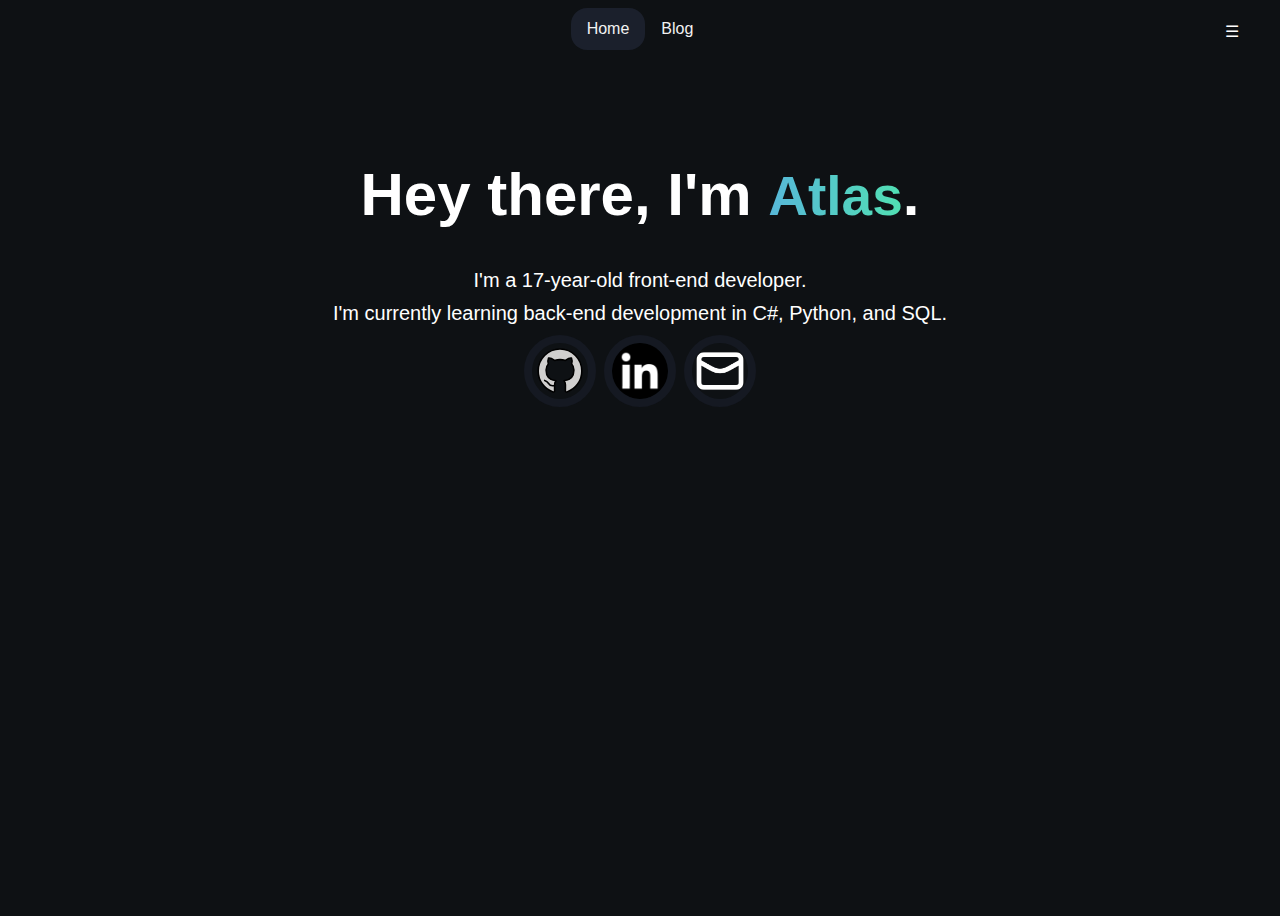
<file: index.html>
<!DOCTYPE html>
<html>
<head>
    <link href="https://fonts.googleapis.com/css2?family=JetBrains+Mono&display=swap" rel="stylesheet">
</head>
<body>
<link rel="stylesheet" type="text/css" href="styles.css">
<script src="animation.js"></script>
<div class="navbar">
    <a id="home" href="index.html">Home</a>
    <a id="blog" href="blog.html">Blog</a>
    <div class="dropdown">
        <button class="dropbtn">☰ 
            <i class="fa fa-caret-down"></i>
        </button>
        <div class="dropdown-content">
            <a href="aboutme.html">About Me</a>
        </div>
    </div>
</div>

<div class="center-text">
    <h1><strong>Hey there, I'm <span class="gradient-text">Atlas</span>.</strong></h1>
    <h3>I'm a 17-year-old front-end developer.</h3>
    <h3>I'm currently learning back-end development in C#, Python, and SQL.</h3>
    <a href="https://github.com/kxsumi" class="button" target="_blank"></a>
    <a href="https://www.linkedin.com/in/xavier-fredette-205466273/" class="button button1" target="_blank"></a>
    <a href="mailto:xfredette11@gmail.com" class="button button2" target="_blank"></a>
</div>
</body>
</html>
</file>
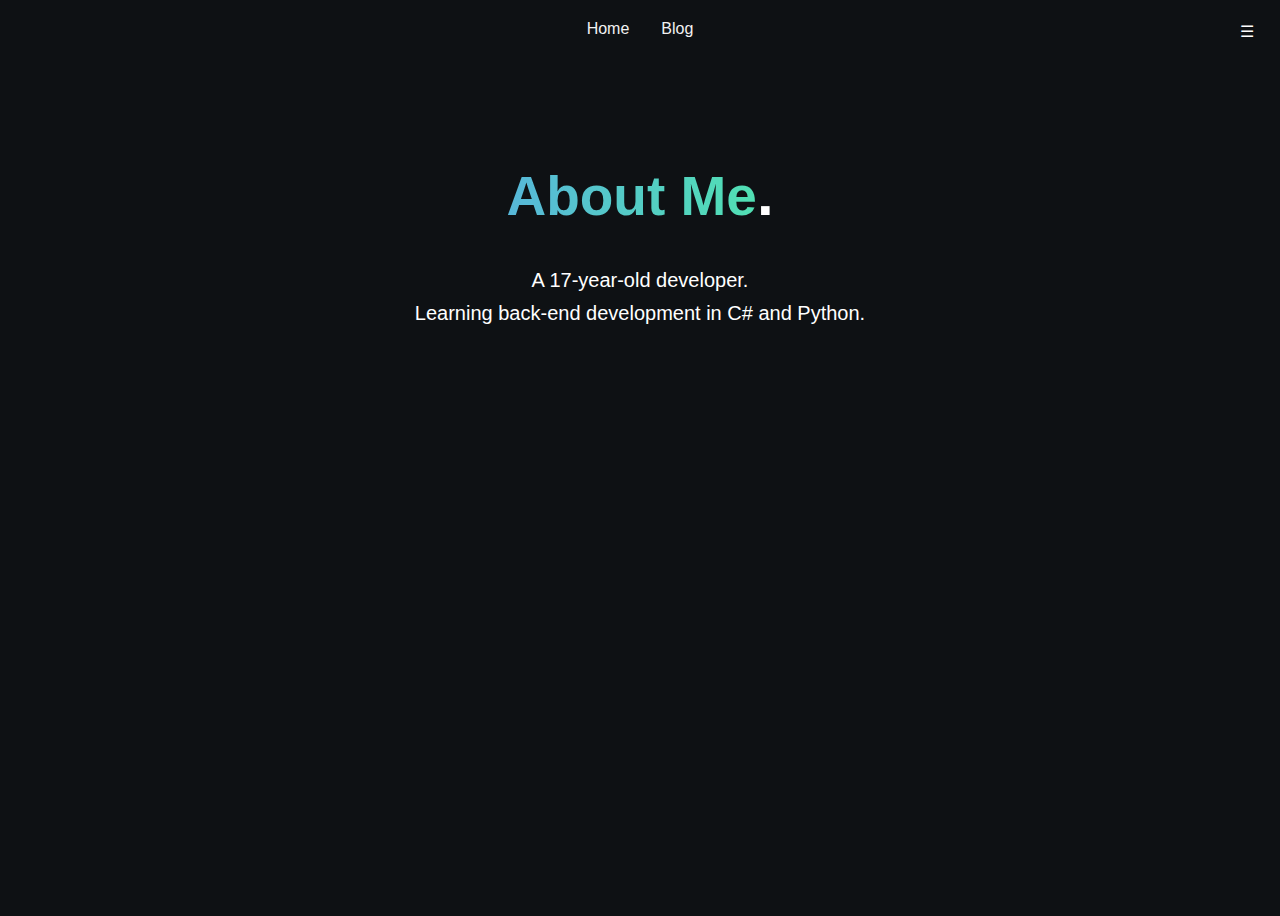
<file: aboutme.html>
<!DOCTYPE html>
    <link href="https://fonts.googleapis.com/css2?family=JetBrains+Mono&display=swap" rel="stylesheet">
    <html>
    <head>
       <style>
            body {
                display: flex;
                flex-direction: column;
                align-items: center;
                height: 100vh;
                background-color: #0e1114; /* Dark blue background */
            }
    
            .navbar {
                display: flex;
                justify-content: center;
                width: 100%;
            }
    
            .navbar a {
                color: #f2f2f2;
                padding: 12px 16px;
                text-align: center;
                text-decoration: none;
                border-radius: 16px; /* Rounded corners */
                font-family: "Inter", sans-serif;
            }
    
            .navbar a[href="#home"] {
                background-color: #1b202c; /* Highlight for Home tab */
            }
    
            .navbar a[href="#home"]:hover {
                background-color: #1b202c; /* No color change on hover for Home tab */
            }
    
            .dropdown {
                position: absolute;
                right: 0;
            }
    
            .dropdown .dropbtn {
                font-size: 16px;  
                border: none;
                outline: none;
                color: white;
                padding: 14px 16px;
                background-color: inherit;
                font-family: inherit;
                margin: 0;
                border-radius: 12px; /* Rounded corners */
                margin-right: 10px;
                font-family: "Inter", sans-serif;
            }
            
            .navbar a:not([href="#home"]):hover, .dropdown:hover .dropbtn {
                background-color: #1b202c;
            }
    
            .dropdown-content {
                display: none;
                position: absolute;
                right: 0;
                background-color: #151922;
                min-width: 120px;
                width: 100%;
                max-width: 120px;
                box-shadow: 0px 8px 16px 0px rgba(0,0,0,0.2);
                z-index: 1;
                border-radius: 14px;
                font-family: "Inter", sans-serif;
                margin-right: 10px;
            }
    
            .dropdown-content a {
                padding: 14px 16px;
                padding-left: 10px;
                text-decoration: none;
                display: block;
                text-align: left;
                justify-content: left;
                font-family: "Inter", sans-serif;
                
            }
    
            .dropdown-content a:hover {
                background-color: #1b202c;
                color: white;
            }
    
            .dropdown:hover .dropdown-content {
                display: block;
            }
    
            .center-text {
                text-align: center;
                color: white;
                font-family: "Inter", sans-serif;
                margin-top: 70px;
                font-size: 30px;
                transition: all 2s;
                opacity: 0;
                transform: translateY(20px);
            }
            
            .center-text.visible {
                opacity: 1;
                transform: translateY(0);
            }

            .gradient-text {
                color: #f2f2f2; /* Fallback color */
                background: linear-gradient(to right, #57b7d9, #51e0b3);
                -webkit-background-clip: text;
                -webkit-text-fill-color: transparent;
                font-size: 55px;
            }
    
            h3 {
                font-weight: normal; /* Removes bold */
                margin: 10px 0; /* Reduces vertical separation */
                font-size: 20px;
            }
        </style>
    </head>
    <body>
    <script src="animation.js"></script>
    <div class="navbar">
      <a href="index.html">Home</a>
      <a href="blog.html">Blog</a>
      <div class="dropdown">
        <button class="dropbtn">☰ <!-- This is the hamburger icon -->
          <i class="fa fa-caret-down"></i>
        </button>
        <div class="dropdown-content">
          <a href="year1.html">Year 1</a>
          <a href="year2.html">Year 2</a>
          <a href="aboutme.html">About Me</a>
        </div>
      </div> 
    </div>
    
    <div class="center-text">
      <h1><strong><span class="gradient-text">About Me</span>.</strong></h1>
      <h3>A 17-year-old developer.</h3>
      <h3>Learning back-end development in C# and Python.</h3>
    </div>
    
    </body>
    </html>
</file>
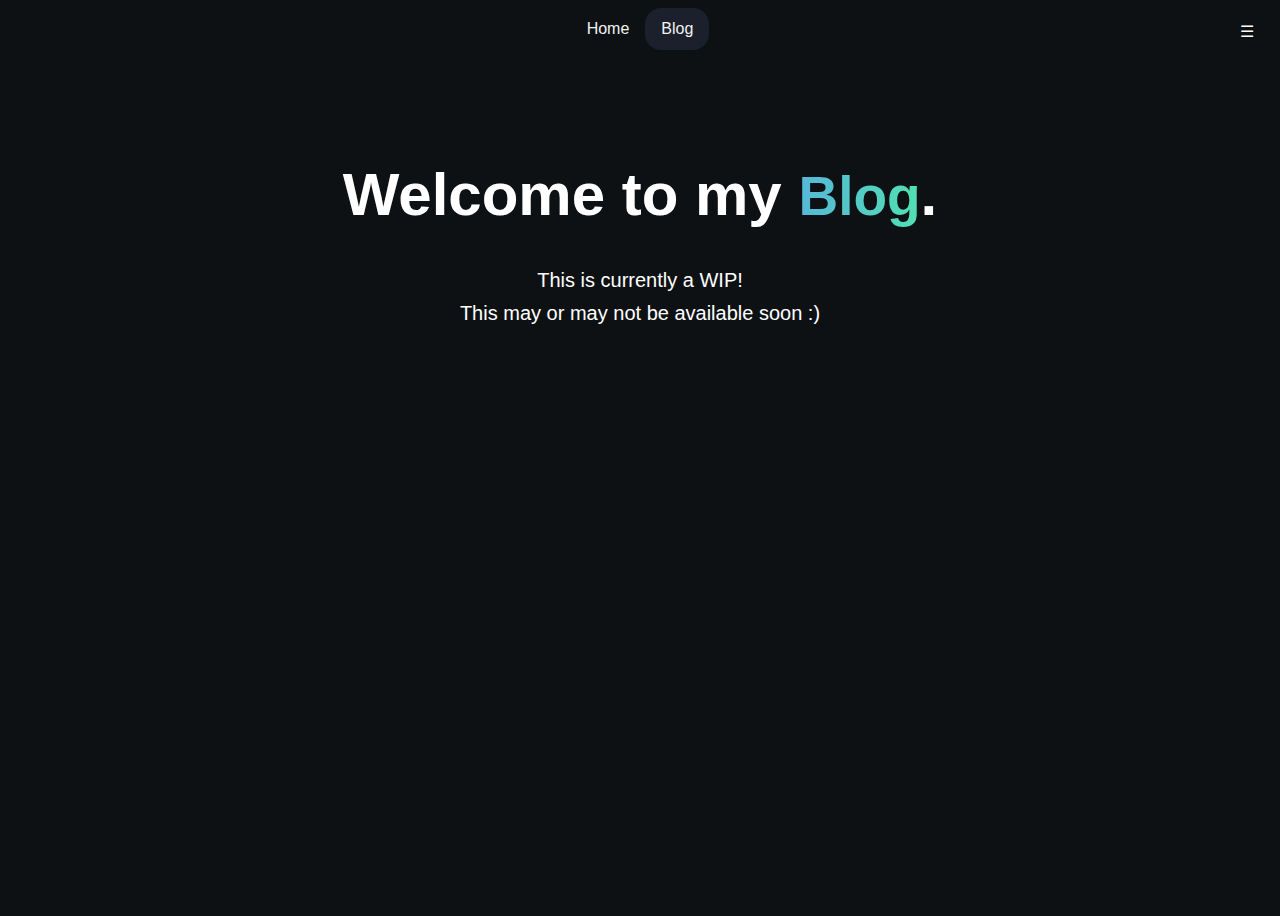
<file: blog.html>
<!DOCTYPE html>
    <link href="https://fonts.googleapis.com/css2?family=JetBrains+Mono&display=swap" rel="stylesheet">
    <html>
    <head>
       <style>
            body {
                display: flex;
                flex-direction: column;
                align-items: center;
                height: 100vh;
                background-color: #0e1114; /* Dark blue background */
            }
    
            .navbar {
                display: flex;
                justify-content: center;
                width: 100%;
            }
    
            .navbar a {
                color: #f2f2f2;
                padding: 12px 16px;
                text-align: center;
                text-decoration: none;
                border-radius: 16px; /* Rounded corners */
                font-family: "Inter", sans-serif;
                transition: background-color 0.5s ease;
            }
    
            .navbar a[href="blog.html"] {
                background-color: #1b202c; /* Highlight for Home tab */
            }
    
            .navbar a[href="blog.html"]:hover {
                background-color: #1b202c; /* No color change on hover for Home tab */
            }
    
            .dropdown {
                position: absolute;
                right: 0;
            }
    
            .dropdown .dropbtn {
                font-size: 16px;  
                border: none;
                outline: none;
                color: white;
                padding: 14px 16px;
                background-color: inherit;
                font-family: inherit;
                margin: 0;
                border-radius: 12px; /* Rounded corners */
                margin-right: 10px;
                font-family: "Inter", sans-serif;
            }
            
            .navbar a:not([href="blog.html"]):hover, .dropdown:hover .dropbtn {
                background-color: #1b202c;
            }
    
            .dropdown-content {
                display: none;
                position: absolute;
                right: 0;
                background-color: #151922;
                min-width: 120px;
                width: 100%;
                max-width: 120px;
                box-shadow: 0px 8px 16px 0px rgba(0,0,0,0.2);
                z-index: 1;
                border-radius: 14px;
                font-family: "Inter", sans-serif;
                margin-right: 10px;
            }
    
            .dropdown-content a {
                padding: 14px 16px;
                padding-left: 10px;
                text-decoration: none;
                display: block;
                text-align: left;
                justify-content: left;
                font-family: "Inter", sans-serif;
                
            }
    
            .dropdown-content a:hover {
                background-color: #1b202c;
                color: white;
            }
    
            .dropdown:hover .dropdown-content {
                display: block;
            }
    
            .center-text {
                text-align: center;
                color: white;
                font-family: "Inter", sans-serif;
                margin-top: 70px;
                font-size: 30px;
                transition: all 2s;
                opacity: 0;
                transform: translateY(20px);
            }
            .center-text.visible {
                opacity: 1;
                transform: translateY(0);
            }
            
            .gradient-text {
                color: #f2f2f2; /* Fallback color */
                background: linear-gradient(to right, #57b7d9, #51e0b3);
                -webkit-background-clip: text;
                -webkit-text-fill-color: transparent;
                font-size: 55px;
            }
    
            h3 {
                font-weight: normal; /* Removes bold */
                margin: 10px; /* Reduces vertical separation */
                font-size: 20px;
            }
        </style>
    </head>
    <body>
    <script src="animation.js"></script>
    <div class="navbar">
      <a id="home" href="index.html">Home</a>
      <a id="blog" href="blog.html">Blog</a>
      <div class="dropdown">
        <button class="dropbtn">☰ <!-- This is the hamburger icon -->
          <i class="fa fa-caret-down"></i>
        </button>
        <div class="dropdown-content">
          <a href="year1.html">Year 1</a>
          <a href="year2.html">Year 2</a>
          <a href="aboutme.html">About Me</a>
        </div>
      </div> 
    </div>
    
    <div class="center-text">
      <h1><strong>Welcome to my <span class="gradient-text">Blog</span>.</strong></h1>
      <h3>This is currently a WIP!</h3>
      <h3>This may or may not be available soon :)</h3>
    </div>
    
    </body>
    </html>    
    </body>
    </html>
</file>
<file: styles.css>
body {
          display: flex;
          flex-direction: column;
          align-items: center;
          min-height: 100vh;
          background-color: #0e1114; /* Dark blue background */
}
        
        .navbar {
          display: flex;
          justify-content: center;
          width: 100%;
        }
        
        .navbar a {
          color: #f2f2f2;
          padding: 12px 16px;
          text-align: center;
          text-decoration: none;
          border-radius: 16px; /* Rounded corners */
          font-family: "Inter", sans-serif;
        }
        
        .navbar a.active {
          background-color: #1b202c; /* Highlight for active tab */
        }
        
        .dropdown {
          position: absolute;
          right: 0;
        }
        
        .dropdown .dropbtn {
          font-size: 16px;
          border: none;
          outline: none;
          color: white;
          padding: 14px 16px;
          background-color: inherit;
          font-family: inherit;
          margin: 0;
          border-radius: 12px; /* Rounded corners */
          margin-right: 25px;
          font-family: "Inter", sans-serif;
        }
        
        .navbar a:hover {
          background-color: #1b202c;
          color: white;
        }
        
        .dropdown:hover .dropbtn {
          background-color: #1b202c;
        }
        
        .dropdown-content {
          display: none;
          position: absolute;
          right: 0;
          background-color: #151922;
          min-width: 120px;
          width: 100%;
          max-width: 120px;
          box-shadow: 0px 8px 16px 0px rgba(0, 0, 0, 0.2);
          z-index: 1;
          border-radius: 14px;
          font-family: "Inter", sans-serif;
          margin-right: 10px;
        }
        
        .dropdown-content a {
          padding: 14px 16px;
          padding-left: 10px;
          text-decoration: none;
          display: block;
          text-align: left;
          justify-content: left;
          font-family: "Inter", sans-serif;
        }
        
        .dropdown-content a:hover {
          background-color: #1b202c;
          color: white;
        }
        
        .dropdown:hover .dropdown-content {
          display: block;
        }
        
        .center-text {
          text-align: center;
          color: white;
          font-family: "Inter", sans-serif;
          margin-top: 70px;
          font-size: 30px;
          transition: all 1s;
          opacity: 0;
          transform: translateY(20px);
        }
        
        .center-text.visible {
          opacity: 1;
          transform: translateY(0);
        }
        
        .gradient-text {
          color: #f2f2f2; /* Fallback color */
          background: linear-gradient(to right, #57b7d9, #51e0b3);
          -webkit-background-clip: text;
          -webkit-text-fill-color: transparent;
          font-size: 55px;
        }
        
        h3 {
          font-weight: normal; /* Removes bold */
          margin: 10px; /* Reduces vertical separation */
          font-size: 20px;
        }
        
        h2 {
            color: white;
        }
        
        .button {
          display: inline-block;
          border-radius: 50%;
          width: 56px;
          height: 56px;
          background: url('github-logo.svg');
          background-size: cover;
          text-align: center;
          color: white;
          line-height: 100px;
          text-decoration: none;
          border: 8px solid #151922; /* #837a6c */
        }
        
        .button1 {
          background: url('linkedin.png');
          background-size: cover;
        }
        
        .button2 {
          background: url('mail.png');
          background-size: cover;
        }
        
        .container {
          display: flex;
          width: 100%;
          justify-content: center;
          align-items: center;
          padding: 20px;
        }
        
        .box {
          flex: 1;
          height: 400px;
          margin: 0 20px;
          background-color: #151922;
          
          border-radius: 10px;
          display: flex;
          justify-content: center;
          align-items: center;
          overflow: hidden;
        }
        
        .box:first-child {
             background-color: #1b202c; 
             box-shadow: 0px 0px 20px 0px rgba(255, 255, 255, 0.1);
             border: 2px solid #57b7d9; 
        }   
        
        .embed-container {
          width: 100%;
          height: 100%;
        }
        
        .embed-container iframe {
          width: 100%;
          height: 100%;
          border: none;
          border-radius: 10px;
        }
        
        .button-grid {
            display: grid;
            grid-template-columns: repeat(3, 1fr);
            gap: 10px;
            width: 100%;
            justify-items: center;
            margin-top: 100px;
        }

        .button-grid button {
            font-size: 16px;
            cursor: pointer;
            background-color: #1b202c; 
            box-shadow: 0px 0px 20px 0px rgba(255, 255, 255, 0.1);
            border: 4px solid #1d4162; 
            color: white;
            padding: 10px 20px;
            border-radius: 10px;
        }
</file>
